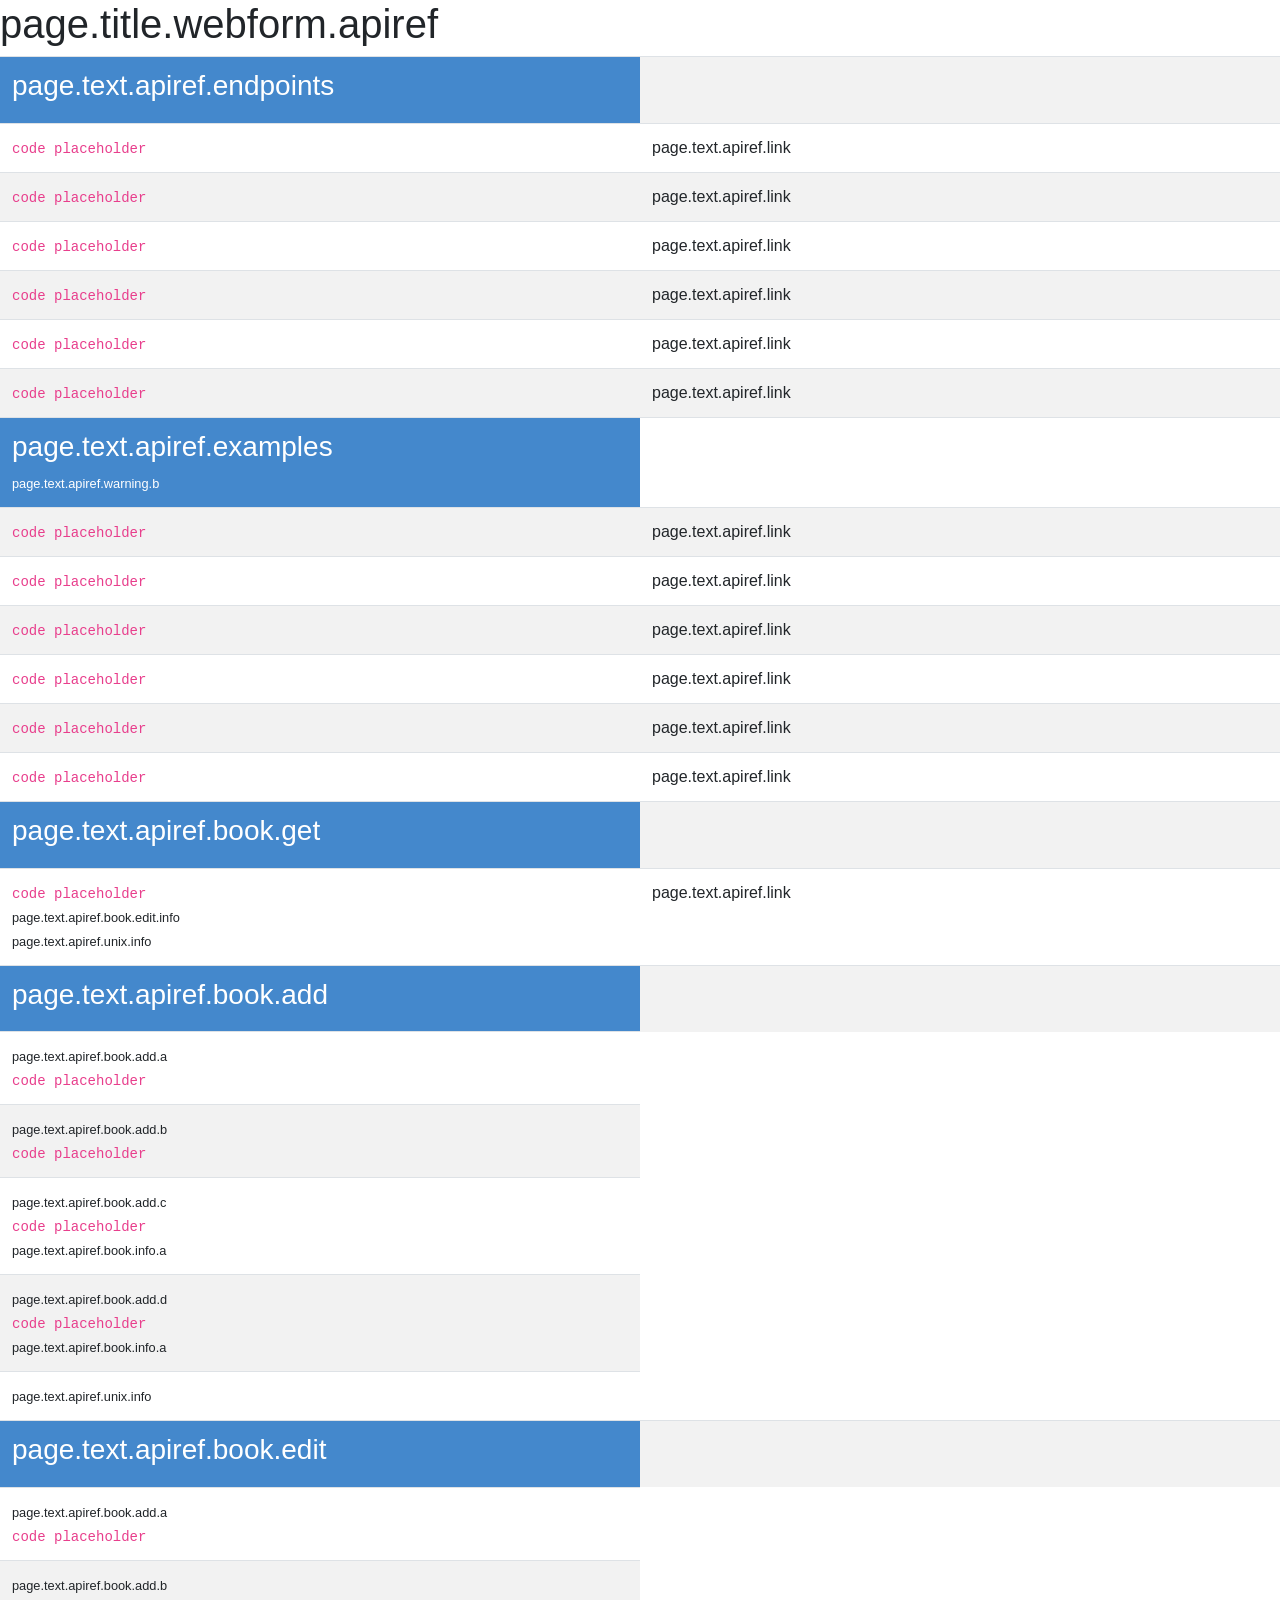
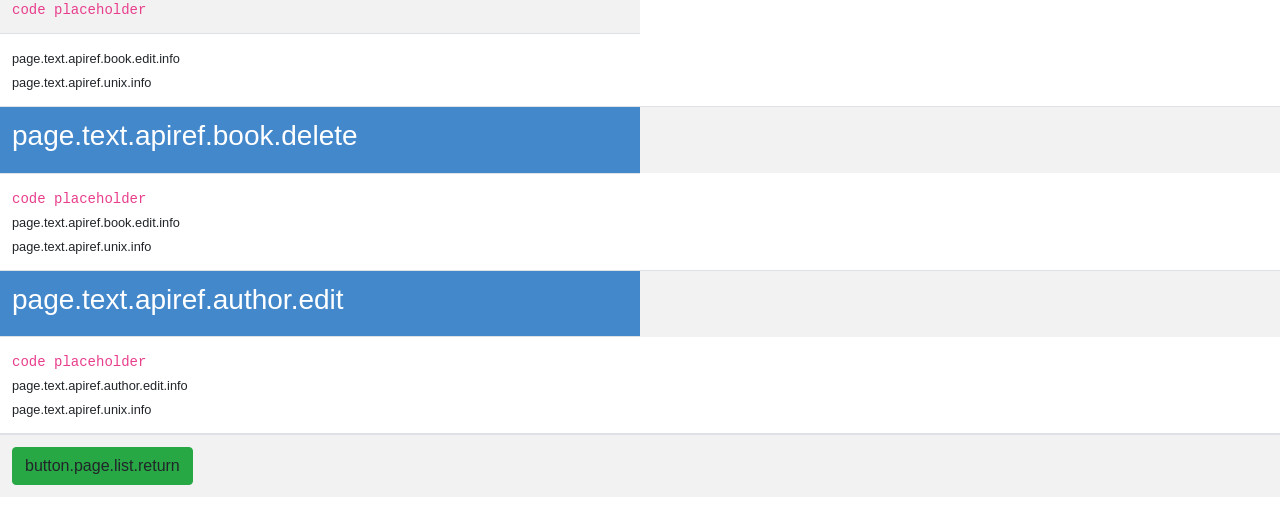
<file: bookstore/src/main/resources/templates/apiref.html>
<!DOCTYPE html>
<html lang="en" xmlns:th="http://www.thymeleaf.org">
<head>
	<meta http-equiv="Content-Type" content="text/html; charset=UTF-8" />

	<link type="text/css" rel="stylesheet" href="../static/css/bookstore.css" th:href="@{__${@Pages.RESCSS}__/bookstore.css}" />
	<link type="text/css" rel="stylesheet" href="../static/css/bootstrap.min.css" th:href="@{__${@Pages.RESCSS}__/bootstrap.min.css}" />

	<title th:text="${#messages.msgOrNull('page.title.browser.apiref')} ?: 'page.title.browser.apiref'">
	page.title.browser.apiref
	</title>

</head>
<body th:with="
baseUrl   = (${#httpServletRequest.scheme} + '://' +
${#httpServletRequest.serverName} + ':' +
${#httpServletRequest.serverPort}),
adminUser = 'admin:admin'
">

	<h1 th:text="${#messages.msgOrNull('page.title.webform.apiref')} ?: 'page.title.webform.apiref'">
	page.title.webform.apiref
	</h1>
<!--/*
	<p th:text="${#messages.msgOrNull('page.text.apiref.warning.a')} ?: 'page.text.apiref.warning.a'">
	page.text.apiref.warning.a
	</p>
*/-->
	<table id="apireftable" class="table table-striped">
		<tbody>
			<!--/* START: endpoints ------------------------------  */-->
			<tr>
				<th class="apiref-table-right apiref-table-title">
					<h3 th:text="${#messages.msgOrNull('page.text.apiref.endpoints')} ?: 'page.text.apiref.endpoints'">
					page.text.apiref.endpoints
					</h3>
				</th>
				<th>
<!--/*
					<h3 th:text="${#messages.msgOrNull('page.text.apiref.links.title')} ?: 'page.text.apiref.links.title'">
					page.text.apiref.links.title
					</h3>
*/-->
				</th>
			</tr>
			<!--/* ------------------------------  */-->
			<tr>
				<td class="apiref-table-right">
					<code th:text="
					'curl --include --request GET ' +
					${baseUrl} + @{__${@Pages.REST}____${@Pages.RESTBOOKS}__} + '/' +
					' --user ' + ${adminUser}
					">
					code placeholder
					</code>
				</td>
				<td>
					<a th:text="${#messages.msgOrNull('page.text.apiref.link')} ?: 'page.text.apiref.link'"
					th:href="
					${baseUrl} + @{__${@Pages.REST}____${@Pages.RESTBOOKS}__} + '/'
					">
					page.text.apiref.link
					</a>
				</td>
			</tr>
			<!--/* ------------------------------  */-->
			<tr>
				<td class="apiref-table-right">
					<code th:text="
					'curl --include --request GET ' +
					${baseUrl} + @{__${@Pages.REST}____${@Pages.RESTCATEGORIES}__} + '/' +
					' --user ' + ${adminUser}
					">
					code placeholder
					</code>
				</td>
				<td>
					<a th:text="${#messages.msgOrNull('page.text.apiref.link')} ?: 'page.text.apiref.link'"
					th:href="
					${baseUrl} + @{__${@Pages.REST}____${@Pages.RESTCATEGORIES}__} + '/'
					">
					page.text.apiref.link
					</a>
				</td>
			</tr>
			<!--/* ------------------------------  */-->
			<tr>
				<td class="apiref-table-right">
					<code th:text="
					'curl --include --request GET ' +
					${baseUrl} + @{__${@Pages.REST}____${@Pages.RESTAUTHORS}__} + '/' +
					' --user ' + ${adminUser}
					">
					code placeholder
					</code>
				</td>
				<td>
					<a th:text="${#messages.msgOrNull('page.text.apiref.link')} ?: 'page.text.apiref.link'"
					th:href="
					${baseUrl} + @{__${@Pages.REST}____${@Pages.RESTAUTHORS}__} + '/'
					">
					page.text.apiref.link
					</a>
				</td>
			</tr>
			<!--/* ------------------------------  */-->
			<tr>
				<td class="apiref-table-right">
					<code th:text="
					'curl --include --request GET ' +
					${baseUrl} + @{__${@Pages.REST}____${@Pages.RESTUSERS}__} + '/' +
					' --user ' + ${adminUser}
					">
					code placeholder
					</code>
				</td>
				<td>
					<a th:text="${#messages.msgOrNull('page.text.apiref.link')} ?: 'page.text.apiref.link'"
					th:href="
					${baseUrl} + @{__${@Pages.REST}____${@Pages.RESTUSERS}__} + '/'
					">
					page.text.apiref.link
					</a>
				</td>
			</tr>
			<!--/* ------------------------------  */-->
			<tr>
				<td class="apiref-table-right">
					<code th:text="
					'curl --include --request GET ' +
					${baseUrl} + @{__${@Pages.REST}____${@Pages.RESTROLES}__} + '/' +
					' --user ' + ${adminUser}
					">
					code placeholder
					</code>
				</td>
				<td>
					<a th:text="${#messages.msgOrNull('page.text.apiref.link')} ?: 'page.text.apiref.link'"
					th:href="
					${baseUrl} + @{__${@Pages.REST}____${@Pages.RESTROLES}__} + '/'
					">
					page.text.apiref.link
					</a>
				</td>
			</tr>
			<!--/* ------------------------------  */-->
			<tr>
				<td class="apiref-table-right">
					<code th:text="
					'curl --include --request GET ' +
					${baseUrl} + @{__${@Pages.REST}____${@Pages.RESTUSERROLES}__} + '/' +
					' --user ' + ${adminUser}
					">
					code placeholder
					</code>
				</td>
				<td>
					<a th:text="${#messages.msgOrNull('page.text.apiref.link')} ?: 'page.text.apiref.link'"
					th:href="
					${baseUrl} + @{__${@Pages.REST}____${@Pages.RESTUSERROLES}__} + '/'
					">
					page.text.apiref.link
					</a>
				</td>
			</tr>
			<!--/* START: examples ------------------------------  */-->
			<tr>
				<th class="apiref-table-right apiref-table-title">
					<h3 th:text="${#messages.msgOrNull('page.text.apiref.examples')} ?: 'page.text.apiref.examples'">
					page.text.apiref.examples
					</h3>
					<small th:text="${#messages.msgOrNull('page.text.apiref.warning.b')} ?: 'page.text.apiref.warning.b'">
					page.text.apiref.warning.b
					</small>
				</th>
				<th></th>
			</tr>
			<!--/* ------------------------------  */-->
			<tr>
				<td class="apiref-table-right">
					<code th:text="
					'curl --include --request GET ' +
					${baseUrl} + @{__${@Pages.REST}____${@Pages.RESTBOOKS}__} + '/search/title?name=Bloody+Chamber' +
					' --user ' + ${adminUser}
					">
					code placeholder
					</code>
				</td>
				<td>
					<a th:text="${#messages.msgOrNull('page.text.apiref.link')} ?: 'page.text.apiref.link'"
					th:href="
					${baseUrl} + @{__${@Pages.REST}____${@Pages.RESTBOOKS}__} + '/search/title?name=Bloody+Chamber'
					">
					page.text.apiref.link
					</a>
				</td>
			</tr>
			<!--/* ------------------------------  */-->
			<tr>
				<td class="apiref-table-right">
					<code th:text="
					'curl --include --request GET ' +
					${baseUrl} + @{__${@Pages.REST}____${@Pages.RESTCATEGORIES}__} + '/search/category?name=Fantasy' +
					' --user ' + ${adminUser}
					">
					code placeholder
					</code>
				</td>
				<td>
					<a th:text="${#messages.msgOrNull('page.text.apiref.link')} ?: 'page.text.apiref.link'"
					th:href="
					${baseUrl} + @{__${@Pages.REST}____${@Pages.RESTCATEGORIES}__} + '/search/category?name=Fantasy'
					">
					page.text.apiref.link
					</a>
				</td>
			</tr>
			<!--/* ------------------------------  */-->
			<tr>
				<td class="apiref-table-right">
					<code th:text="
					'curl --include --request GET ' +
					${baseUrl} + @{__${@Pages.REST}____${@Pages.RESTCATEGORIES}__} + '/search/category?name=horr' +
					' --user ' + ${adminUser}
					">
					code placeholder
					</code>
				</td>
				<td>
					<a th:text="${#messages.msgOrNull('page.text.apiref.link')} ?: 'page.text.apiref.link'"
					th:href="
					${baseUrl} + @{__${@Pages.REST}____${@Pages.RESTCATEGORIES}__} + '/search/category?name=horr'
					">
					page.text.apiref.link
					</a>
				</td>
			</tr>
			<!--/* ------------------------------  */-->
			<tr>
				<td class="apiref-table-right">
					<code th:text="
					'curl --include --request GET &quot;' +
					${baseUrl} + @{__${@Pages.REST}____${@Pages.RESTAUTHORS}__} + '/search/fullname?firstname=Angela&lastname=Carter&quot;' +
					' --user ' + ${adminUser}
					">
					code placeholder
					</code>
				</td>
				<td>
					<a th:text="${#messages.msgOrNull('page.text.apiref.link')} ?: 'page.text.apiref.link'"
					th:href="
					${baseUrl} + @{__${@Pages.REST}____${@Pages.RESTAUTHORS}__} + '/search/fullname?firstname=Angela&lastname=Carter'
					">
					page.text.apiref.link
					</a>
				</td>
			</tr>
			<!--/* ------------------------------  */-->
			<tr>
				<td class="apiref-table-right">
					<code th:text="
					'curl --include --request GET ' +
					${baseUrl} + @{__${@Pages.REST}____${@Pages.RESTAUTHORS}__} + '/search/firstname?firstname=anGel' +
					' --user ' + ${adminUser}
					">
					code placeholder
					</code>
				</td>
				<td>
					<a th:text="${#messages.msgOrNull('page.text.apiref.link')} ?: 'page.text.apiref.link'"
					th:href="
					${baseUrl} + @{__${@Pages.REST}____${@Pages.RESTAUTHORS}__} + '/search/firstname?firstname=anGel'
					">
					page.text.apiref.link
					</a>
				</td>
			</tr>
			<!--/* ------------------------------  */-->
			<tr>
				<td class="apiref-table-right">
					<code th:text="
					'curl --include --request GET ' +
					${baseUrl} + @{__${@Pages.REST}____${@Pages.RESTAUTHORS}__} + '/search/lastname?lastname=Sapkowski' +
					' --user ' + ${adminUser}
					">
					code placeholder
					</code>
				</td>
				<td>
					<a th:text="${#messages.msgOrNull('page.text.apiref.link')} ?: 'page.text.apiref.link'"
					th:href="
					${baseUrl} + @{__${@Pages.REST}____${@Pages.RESTAUTHORS}__} + '/search/lastname?lastname=Sapkowski'
					">
					page.text.apiref.link
					</a>
				</td>
			</tr>
			<!--/* START: get ------------------------------  */-->
			<tr>
				<th class="apiref-table-right apiref-table-title">
					<h3 th:text="${#messages.msgOrNull('page.text.apiref.book.get')} ?: 'page.text.apiref.book.get'">
					page.text.apiref.book.get
					</h3>
				</th>
				<th></th>
			</tr>
			<!--/* ------------------------------  */-->
			<tr>
				<td class="apiref-table-right">
					<code th:text="
					'curl --include --request GET ' +
					${baseUrl} + @{__${@Pages.REST}____${@Pages.RESTBOOKS}__} + '/2' +
					' --user ' + ${adminUser}
					">
					code placeholder
					</code>
					<br>
					<small th:text="${#messages.msgOrNull('page.text.apiref.book.edit.info')} ?: 'page.text.apiref.book.edit.info'">page.text.apiref.book.edit.info</small>
					<br>
					<small th:text="${#messages.msgOrNull('page.text.apiref.unix.info')} ?: 'page.text.apiref.unix.info'">page.text.apiref.unix.info</small>
				</td>
				<td>
					<a th:text="${#messages.msgOrNull('page.text.apiref.link')} ?: 'page.text.apiref.link'"
					th:href="
					${baseUrl} + @{__${@Pages.REST}____${@Pages.RESTBOOKS}__} + '/2'
					">
					page.text.apiref.link
					</a>
				</td>
			</tr>
			<!--/* START: add ------------------------------  */-->
			<tr>
				<th class="apiref-table-right apiref-table-title">
					<h3 th:text="${#messages.msgOrNull('page.text.apiref.book.add')} ?: 'page.text.apiref.book.add'">
					page.text.apiref.book.add
					</h3>
				</th>
				<th></th>
			</tr>
			<!--/* ------------------------------  */-->
			<tr>
				<td class="apiref-table-right">
					<small th:text="${#messages.msgOrNull('page.text.apiref.book.add.a')} ?: 'page.text.apiref.book.add.a'">
					page.text.apiref.book.add.a
					</small>
					<br>
					<code th:text="
					'curl --include --request POST --header &quot;Content-Type: application/json&quot; --data \'{&quot;title&quot;:&quot;The Witcher: Blood of Elves&quot;,&quot;year&quot;:1994,&quot;isbn&quot;:&quot;5474512-543&quot;,&quot;price&quot;:22.49,&quot;publish&quot;:true}\' ' +
					${baseUrl} + @{__${@Pages.REST}____${@Pages.RESTBOOKS}__} +
					' --user ' + ${adminUser}
					">
					code placeholder
					</code>
				</td>
			</tr>
			<!--/* ------------------------------  */-->
			<tr>
				<td class="apiref-table-right">
					<small th:text="${#messages.msgOrNull('page.text.apiref.book.add.b')} ?: 'page.text.apiref.book.add.b'">
					page.text.apiref.book.add.b
					</small>
					<br>
					<code th:text="
					'curl --include --request POST --header &quot;Content-Type: application/json&quot; --data \'{&quot;title&quot;:&quot;Mass Effect: Retribution&quot;,&quot;year&quot;:2010,&quot;isbn&quot;:&quot;0345520-722&quot;,&quot;price&quot;:29.90,&quot;category&quot;:{&quot;name&quot;:&quot;Sci-Fi&quot;},&quot;author&quot;:{&quot;firstname&quot;:&quot;Drew&quot;,&quot;lastname&quot;:&quot;Karpyshyn&quot;}}\' ' +
					${baseUrl} + @{__${@Pages.REST}____${@Pages.RESTBOOKS}__} +
					' --user ' + ${adminUser}
					">
					code placeholder
					</code>
				</td>
			</tr>
			<!--/* ------------------------------  */-->
			<tr>
				<td class="apiref-table-right">
					<small th:text="${#messages.msgOrNull('page.text.apiref.book.add.c')} ?: 'page.text.apiref.book.add.c'">
					page.text.apiref.book.add.c
					</small>
					<br>
					<code th:text="
					'curl --include --request POST --header &quot;Content-Type: application/json&quot; --data \'{&quot;title&quot;:&quot;Mass Effect: Deception&quot;,&quot;year&quot;:2012,&quot;isbn&quot;:&quot;0345520-739&quot;,&quot;price&quot;:34.65,&quot;category&quot;:{&quot;name&quot;:&quot;sci-fi&quot;},&quot;publish&quot;:true}\' ' +
					${baseUrl} + @{__${@Pages.REST}____${@Pages.RESTBOOKS}__} +
					' --user ' + ${adminUser}
					">
					code placeholder
					</code>
					<br>
					<small th:text="${#messages.msgOrNull('page.text.apiref.book.info.a')} ?: 'page.text.apiref.book.info.a'">
					page.text.apiref.book.info.a
					</small>
				</td>
			</tr>
			<!--/* ------------------------------  */-->
			<tr>
				<td class="apiref-table-right">
					<small th:text="${#messages.msgOrNull('page.text.apiref.book.add.d')} ?: 'page.text.apiref.book.add.d'">
					page.text.apiref.book.add.d
					</small>
					<br>
					<code th:text="
					'curl --include --request POST --header &quot;Content-Type: application/json&quot; --data \'{&quot;title&quot;:&quot;Halo: The Flood&quot;,&quot;year&quot;:2003,&quot;isbn&quot;:&quot;0345459-210&quot;,&quot;price&quot;:24.99,&quot;category&quot;:{&quot;name&quot;:&quot;sCi-fI&quot;},&quot;author&quot;:{&quot;lastname&quot;:&quot;Dietz&quot;}}\' ' +
					${baseUrl} + @{__${@Pages.REST}____${@Pages.RESTBOOKS}__} +
					' --user ' + ${adminUser}
					">
					code placeholder
					</code>
					<br>
					<small th:text="${#messages.msgOrNull('page.text.apiref.book.info.a')} ?: 'page.text.apiref.book.info.a'">
					page.text.apiref.book.info.a
					</small>
				</td>
			</tr>
			<!--/* ------------------------------  */-->
			<tr>
				<td>
					<small th:text="${#messages.msgOrNull('page.text.apiref.unix.info')} ?: 'page.text.apiref.unix.info'">page.text.apiref.unix.info</small>
				</td>
			</tr>
			<!--/* START: edit ------------------------------  */-->
			<tr>
				<th class="apiref-table-right apiref-table-title">
					<h3 th:text="${#messages.msgOrNull('page.text.apiref.book.edit')} ?: 'page.text.apiref.book.edit'">
					page.text.apiref.book.edit
					</h3>
				</th>
				<th></th>
			</tr>
			<!--/* ------------------------------  */-->
			<tr>
				<td class="apiref-table-right">
					<small th:text="${#messages.msgOrNull('page.text.apiref.book.add.a')} ?: 'page.text.apiref.book.add.a'">
					page.text.apiref.book.add.a
					</small>
					<br>
					<code th:text="
					'curl --include --request PUT --header &quot;Content-Type: application/json&quot; --data \'{&quot;title&quot;:&quot;The Witcher: Blood of Elves&quot;,&quot;year&quot;:1999,&quot;isbn&quot;:&quot;3213221-3&quot;,&quot;price&quot;:22.49}\' ' +
					${baseUrl} + @{__${@Pages.REST}____${@Pages.RESTBOOKS}__} + '/2' +
					' --user ' + ${adminUser}
					">
					code placeholder
					</code>
				</td>
			</tr>
			<!--/* ------------------------------  */-->
			<tr>
				<td class="apiref-table-right">
					<small th:text="${#messages.msgOrNull('page.text.apiref.book.add.b')} ?: 'page.text.apiref.book.add.b'">
					page.text.apiref.book.add.b
					</small>
					<br>
					<code th:text="
					'curl --include --request PUT --header &quot;Content-Type: application/json&quot; --data \'{&quot;title&quot;:&quot;The Witcher: Blood of Elves - Enhanced Edition&quot;,&quot;year&quot;:2019,&quot;author&quot;:{&quot;firstname&quot;:&quot;Vitaly&quot;,&quot;lastname&quot;:&quot;Zarikov&quot;},&quot;category&quot;:{&quot;name&quot;:&quot;horror&quot;},&quot;publish&quot;:false}\' ' +
					${baseUrl} + @{__${@Pages.REST}____${@Pages.RESTBOOKS}__} + '/2' +
					' --user ' + ${adminUser}
					">
					code placeholder
					</code>
				</td>
			</tr>
			<!--/* ------------------------------  */-->
			<tr>
				<td>
					<small th:text="${#messages.msgOrNull('page.text.apiref.book.edit.info')} ?: 'page.text.apiref.book.edit.info'">
					page.text.apiref.book.edit.info
					</small>
					<br>
					<small th:text="${#messages.msgOrNull('page.text.apiref.unix.info')} ?: 'page.text.apiref.unix.info'">
					page.text.apiref.unix.info
					</small>
				</td>
			</tr>
			<!--/* START: delete ------------------------------  */-->
			<tr>
				<th class="apiref-table-right apiref-table-title">
					<h3 th:text="${#messages.msgOrNull('page.text.apiref.book.delete')} ?: 'page.text.apiref.book.delete'">
					page.text.apiref.book.delete
					</h3>
				</th>
				<th></th>
			</tr>
			<!--/* ------------------------------  */-->
			<tr>
				<td class="apiref-table-right">
					<code th:text="
					'curl --include --request DELETE ' +
					${baseUrl} + @{__${@Pages.REST}____${@Pages.RESTBOOKS}__} + '/2' +
					' --user ' + ${adminUser}
					">
					code placeholder
					</code>
					<br>
					<small th:text="${#messages.msgOrNull('page.text.apiref.book.edit.info')} ?: 'page.text.apiref.book.edit.info'">page.text.apiref.book.edit.info</small>
					<br>
					<small th:text="${#messages.msgOrNull('page.text.apiref.unix.info')} ?: 'page.text.apiref.unix.info'">page.text.apiref.unix.info</small>
				</td>
			</tr>
			<!--/* ------------------------------  */-->
			<tr>
				<th class="apiref-table-right apiref-table-title">
					<h3 th:text="${#messages.msgOrNull('page.text.apiref.author.edit')} ?: 'page.text.apiref.author.edit'">
					page.text.apiref.author.edit
					</h3>
				</th>
				<th></th>
			</tr>
			<!--/* ------------------------------  */-->
			<tr>
				<td class="apiref-table-right">
					<code th:text="
					'curl --include --request PUT --header &quot;Content-Type: application/json&quot; --data \'{&quot;firstname&quot;:&quot;Tanya&quot;,&quot;lastname&quot;:&quot;Rose&quot;}\' ' +
					${baseUrl} + @{__${@Pages.REST}____${@Pages.RESTAUTHORS}__} + '/1' +
					' --user ' + ${adminUser}
					">
					code placeholder
					</code>
					<br>
					<small th:text="${#messages.msgOrNull('page.text.apiref.author.edit.info')} ?: 'page.text.apiref.author.edit.info'">page.text.apiref.author.edit.info</small>
					<br>
					<small th:text="${#messages.msgOrNull('page.text.apiref.unix.info')} ?: 'page.text.apiref.unix.info'">page.text.apiref.unix.info</small>
				</td>
			</tr>
			<!--/* ------------------------------  */-->
		</tbody>
		<tr>
			<td>
				<a class="btn btn-success" th:href="@{__${@Pages.LIST}__}"
				th:text="${#messages.msgOrNull('button.page.list.return')} ?: 'button.page.list.return'">
				button.page.list.return
				</a>
			</td>
			<td></td>
		</tr>
	</table>

</body>
</html>
</file>
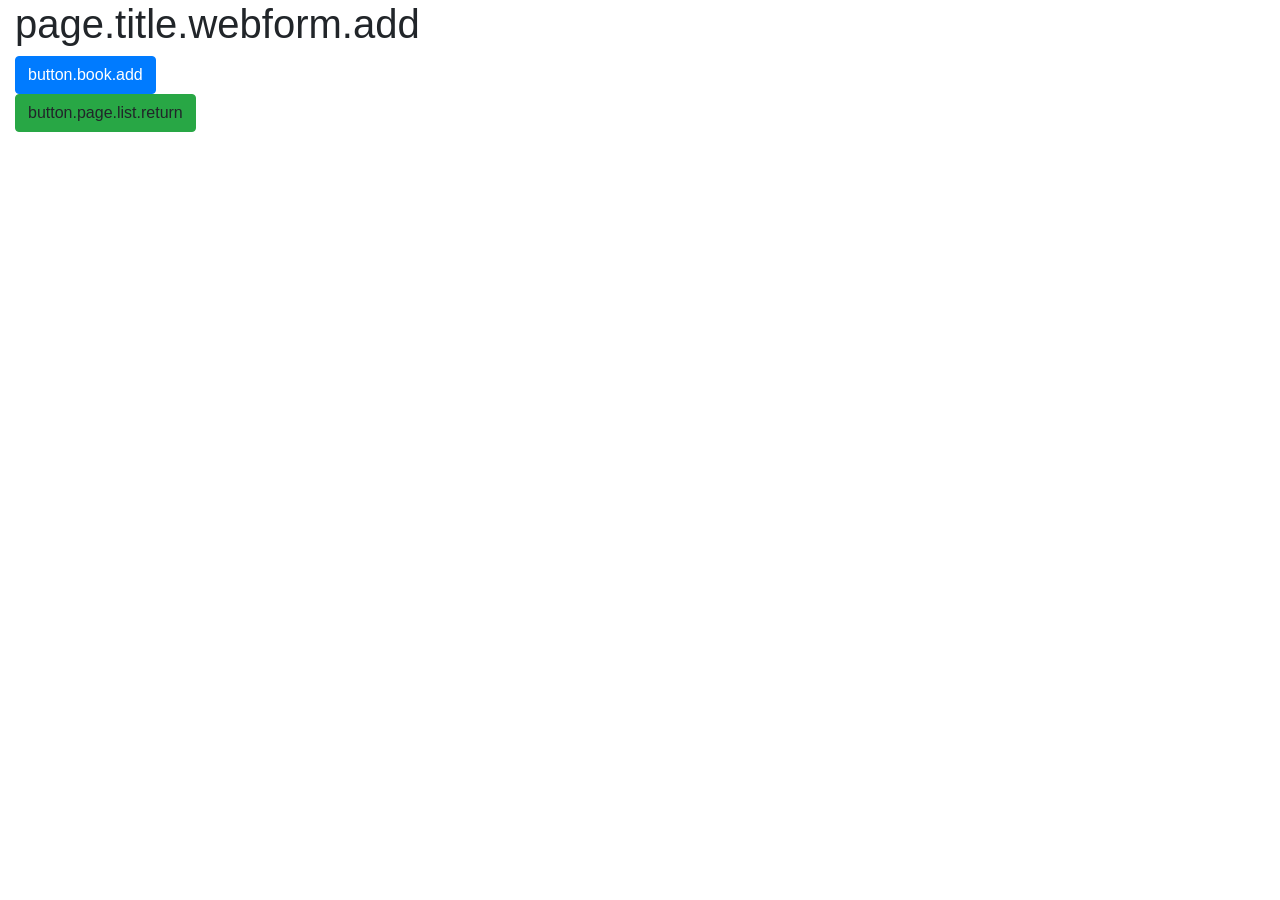
<file: bookstore/src/main/resources/templates/bookadd.html>
<!DOCTYPE html>
<html lang="en" xmlns:th="http://www.thymeleaf.org">
<head>
	<meta http-equiv="Content-Type" content="text/html; charset=UTF-8" />

	<link type="text/css" rel="stylesheet" href="../static/css/bookstore.css" th:href="@{__${@Pages.RESCSS}__/bookstore.css}" />
	<link type="text/css" rel="stylesheet" href="../static/css/bootstrap.min.css" th:href="@{__${@Pages.RESCSS}__/bootstrap.min.css}" />

	<title th:text="${#messages.msgOrNull('page.title.browser.add')} ?: 'page.title.browser.add'">
	page.title.browser.add
	</title>

</head>

<body>

	<div style="display: flex;">
		<div class="col-md-4 mb-3">

			<h1 th:text="${#messages.msgOrNull('page.title.webform.add')} ?: 'page.title.webform.add'">
			page.title.webform.add
			</h1>

			<form th:object="${book}" action="#" th:action="@{__${addpage}__}" method="post">
		
				<th:block th:replace="fragments/bookfields :: bookfields"/>

				<button class="btn btn-primary" type="submit"
				th:text="${#messages.msgOrNull('button.book.add')} ?: 'button.book.add'">
				button.book.add
				</button>
			</form>

			<br>

			<a class="btn btn-success" th:href="@{__${@Pages.LIST}__}"
			th:text="${#messages.msgOrNull('button.page.list.return')} ?: 'button.page.list.return'">
			button.page.list.return
			</a>

		</div>
		<th:block th:replace="fragments/loginout :: loginout"/>
	</div>
	<th:block th:insert="fragments/footerpart :: footerpart"/>
</body>
</html>
</file>
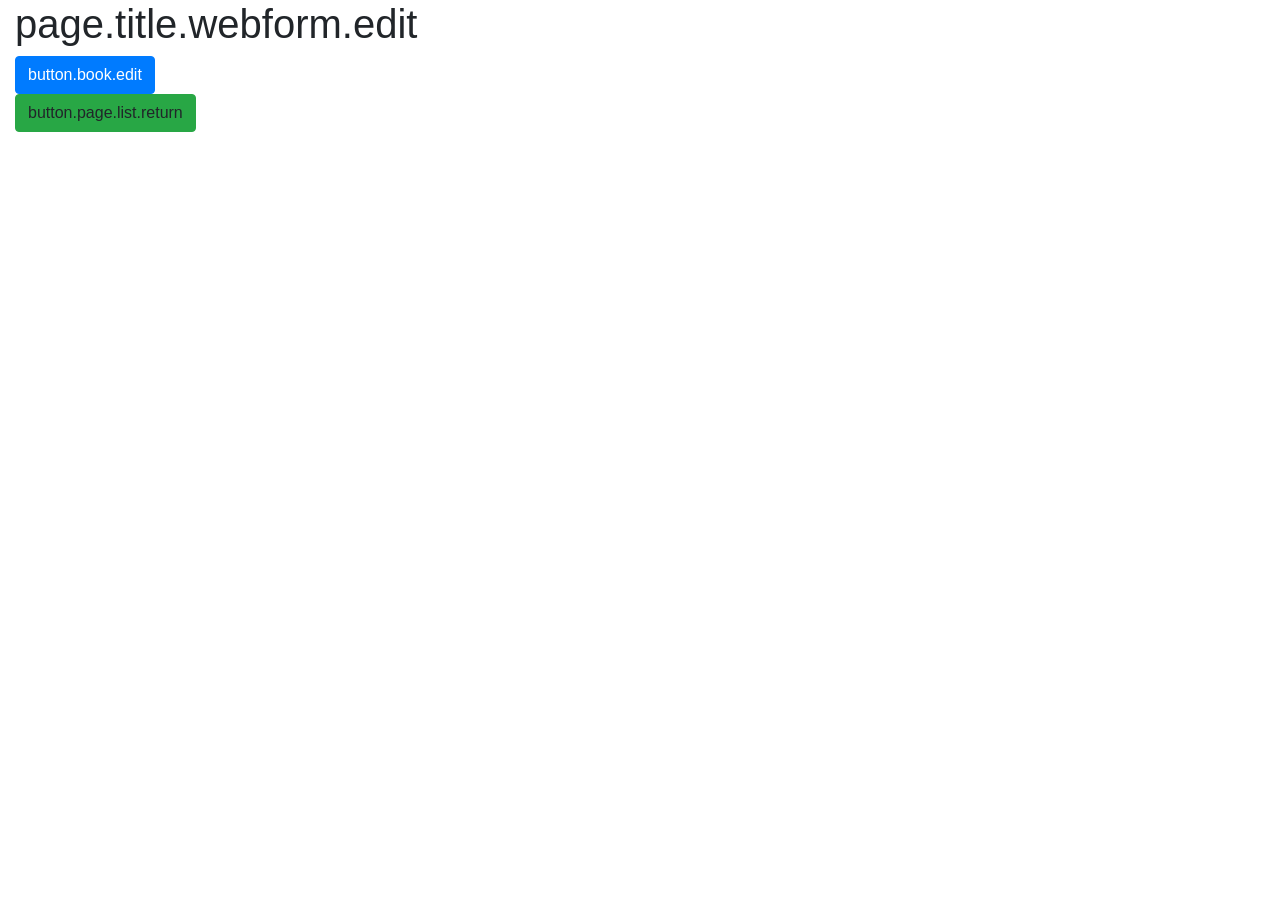
<file: bookstore/src/main/resources/templates/bookedit.html>
<!DOCTYPE html>
<html lang="en" xmlns:th="http://www.thymeleaf.org">
<head>
	<meta http-equiv="Content-Type" content="text/html; charset=UTF-8" />

	<link type="text/css" rel="stylesheet" href="../static/css/bookstore.css" th:href="@{__${@Pages.RESCSS}__/bookstore.css}" />
	<link type="text/css" rel="stylesheet" href="../static/css/bootstrap.min.css" th:href="@{__${@Pages.RESCSS}__/bootstrap.min.css}" />

	<title th:text="${#messages.msgOrNull('page.title.browser.edit')} ?: 'page.title.browser.edit'">
	page.title.browser.edit
	</title>

</head>

<body>

	<div style="display:flex;">
		<div class="col-md-4 mb-3">

			<h1 th:text="${#messages.msgOrNull('page.title.webform.edit')} ?: 'page.title.webform.edit'">
			page.title.webform.edit
			</h1>

			<form th:object="${book}" action="#" th:action="@{{hash_id}(hash_id=${book.bookHash.hashId})}" method="post">

				<th:block th:replace="fragments/bookfields :: bookfields"/>

				<button class="btn btn-primary" type="submit"
				th:text="${#messages.msgOrNull('button.book.edit')} ?: 'button.book.edit'">
				button.book.edit
				</button>

			</form>

			<br>

			<a class="btn btn-success" th:href="@{__${@Pages.LIST}__}"
			th:text="${#messages.msgOrNull('button.page.list.return')} ?: 'button.page.list.return'">
			button.page.list.return
			</a>

		</div>
		<th:block th:replace="fragments/loginout :: loginout"/>
	</div>
	<th:block th:insert="fragments/footerpart :: footerpart"/>
</body>
</html>
</file>
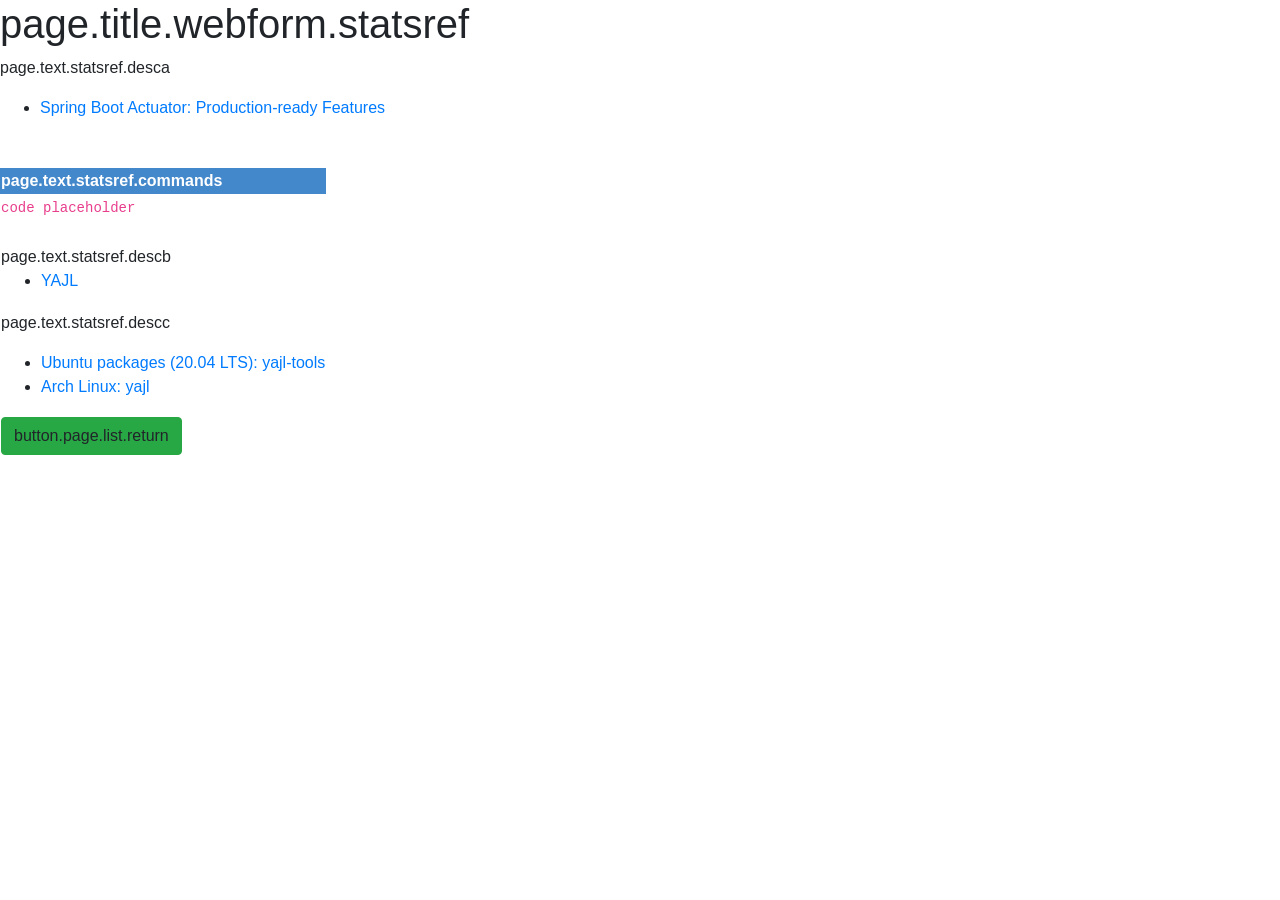
<file: bookstore/src/main/resources/templates/statsref.html>
<!DOCTYPE html>
<html lang="en" xmlns:th="http://www.thymeleaf.org">
<head>
	<meta http-equiv="Content-Type" content="text/html; charset=UTF-8" />

	<link type="text/css" rel="stylesheet" href="../static/css/bookstore.css" th:href="@{__${@Pages.RESCSS}__/bookstore.css}" />
	<link type="text/css" rel="stylesheet" href="../static/css/bootstrap.min.css" th:href="@{__${@Pages.RESCSS}__/bootstrap.min.css}" />

	<title th:text="${#messages.msgOrNull('page.title.browser.statsref')} ?: 'page.title.browser.statsref'">
	page.title.browser.statsref
	</title>

</head>
<body th:with="
baseUrl   = (@{__${#httpServletRequest.scheme}__} + '://' +
@{__${#httpServletRequest.serverName}__} + ':' +
@{__${#httpServletRequest.serverPort}__}),
adminUser = 'admin:admin'
">

	<h1 th:text="${#messages.msgOrNull('page.title.webform.statsref')} ?: 'page.title.webform.statsref'">
	page.title.webform.statsref
	</h1>

	<div style="padding-bottom: 2em;">
		<p
		th:text="${#messages.msgOrNull('page.text.statsref.desca')} ?: 'page.text.statsref.desca'">
		page.text.statsref.desca
		</p>
		<ul>
			<li>
				<a
				href="https://docs.spring.io/spring-boot/docs/current/reference/html/production-ready-features.html">
				Spring Boot Actuator: Production-ready Features
				</a>
			</li>
		</ul>
	</div>

	<table>
		<tbody>
			<tr>
				<th
				class="apiref-table-title"
				th:text="${#messages.msgOrNull('page.text.statsref.commands')} ?: 'page.text.statsref.commands'"
				>
				page.text.statsref.commands
				</th>
			</tr>
			<tr>
				<td>
					<code th:text="
					'curl --request GET ' +
					${baseUrl} + @{__${@Pages.ACTUATOR}__} + '/configprops' +
					' --user ' + ${adminUser} +
					' | json_reformat'
					">
					code placeholder
					</code>
				</td>
			</tr>
			<tr>
				<td>
					<br>
					<div th:remove="tag" th:utext="${#messages.msgOrNull('page.text.statsref.descb')} ?: 'page.text.statsref.descb'">
					page.text.statsref.descb
					</div>
					<ul>
						<li>
							<a
							href="http://lloyd.github.com/yajl/">
							YAJL
							</a>
						</li>
					</ul>	
				</td>
			</tr>
			<tr>
				<td>
					<p
					th:text="${#messages.msgOrNull('page.text.statsref.descc')} ?: 'page.text.statsref.descc'">
					page.text.statsref.descc
					</p>
					<ul>
					<li>
						<a
						href="https://packages.ubuntu.com/focal/yajl-tools">
						Ubuntu packages (20.04 LTS): yajl-tools
						</a>
					</li>
					<li>
						<a
						href="https://www.archlinux.org/packages/extra/x86_64/yajl/">
						Arch Linux: yajl
						</a>
					</li>
					</ul>
				</td>
			</tr>
			<tr>
				<td>
					<a class="btn btn-success" th:href="@{__${@Pages.LIST}__}"
					th:text="${#messages.msgOrNull('button.page.list.return')} ?: 'button.page.list.return'">
					button.page.list.return
					</a>
				</td>
			</tr>
		</tbody>
	</table>

</body>
</html>
</file>
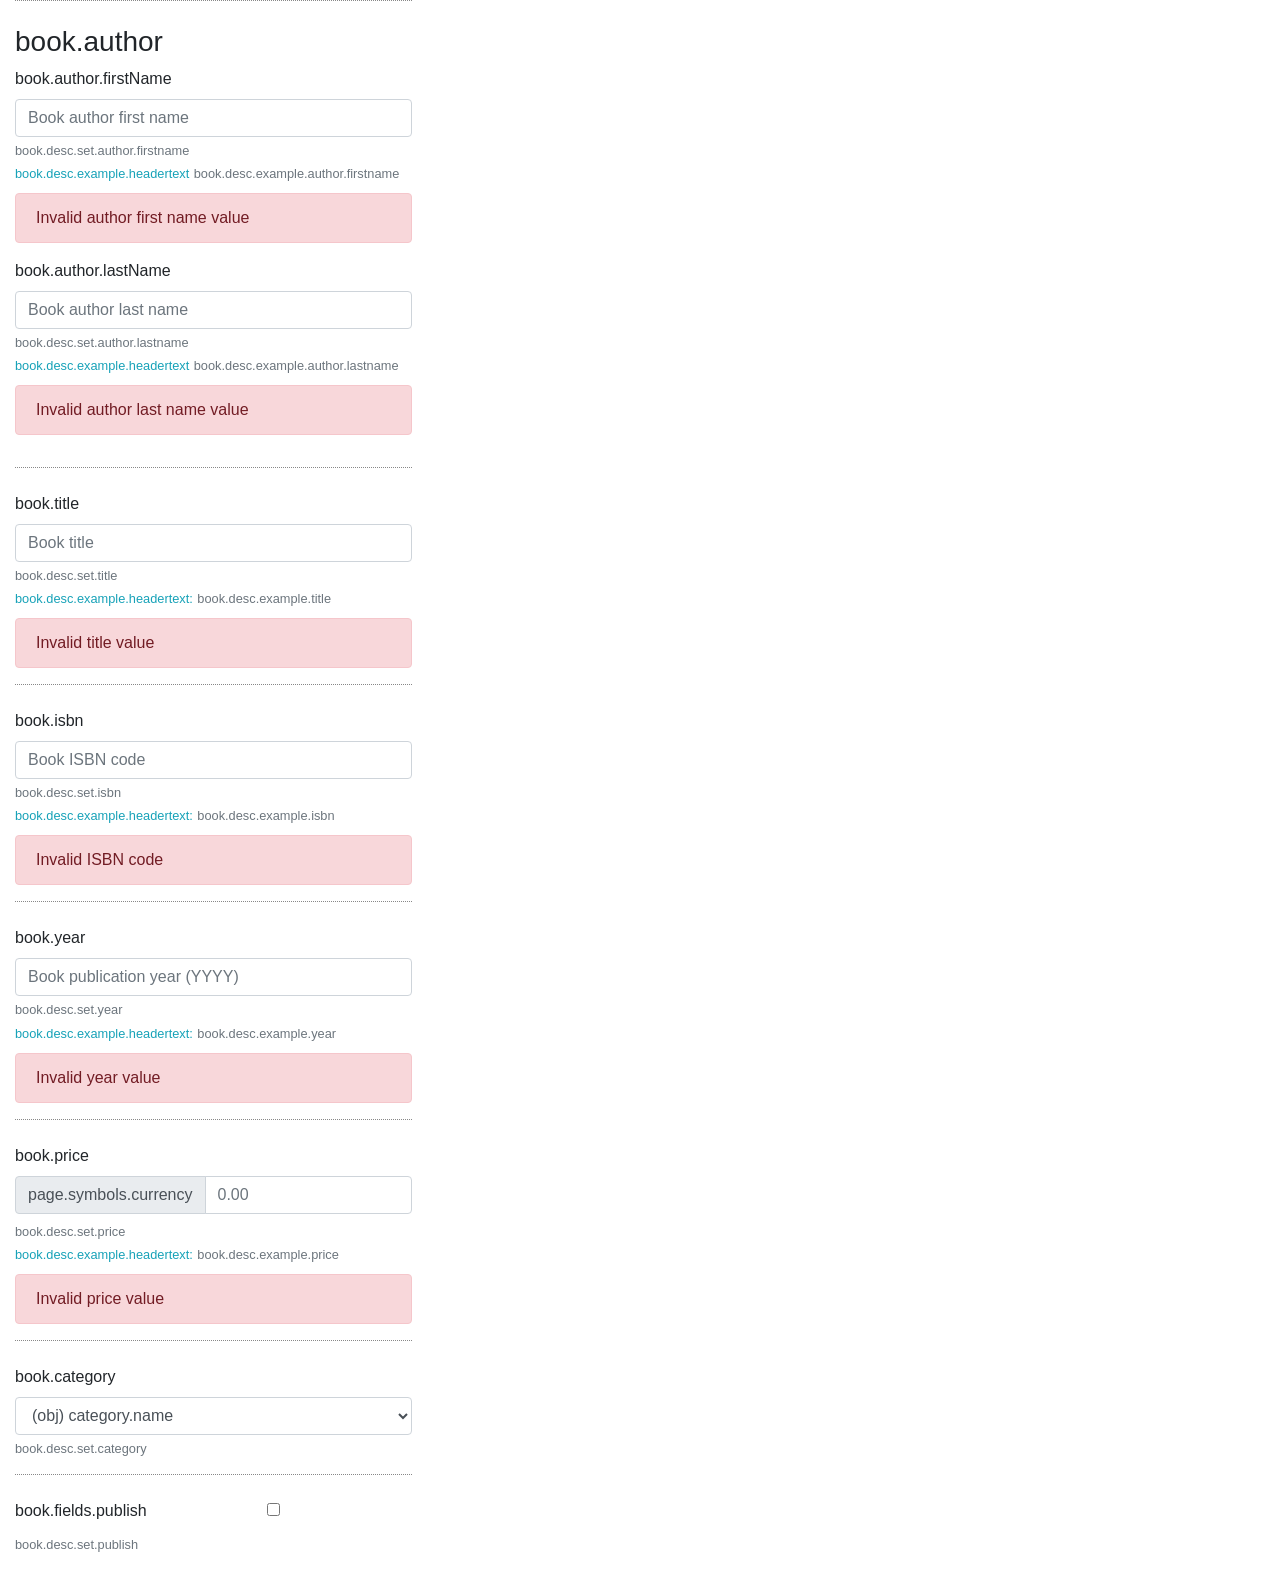
<file: bookstore/src/main/resources/templates/fragments/bookfields.html>
<!DOCTYPE html>
<html lang="en" xmlns:th="http://www.thymeleaf.org"
	xmlns:sec="http://www.thymeleaf.org/thymeleaf-extras-springsecurity5">
<head>
	<link type="text/css" rel="stylesheet" href="../../static/css/bookstore.css" />
	<link type="text/css" rel="stylesheet" href="../../static/css/bootstrap.min.css" />
</head>
<body>
<div class="col-md-4 mb-3">

	<th:block th:fragment="bookfields">

			<div class="bookform-section">

				<div>
					<h3 th:text="${#messages.msgOrNull('book.author')} ?: 'book.author'">
					book.author
					</h3>
				</div>
				<div class="form-group row">
					<div class="col">
						<label for="BookAuthorFirstName"
						th:text="${#messages.msgOrNull('book.author.firstName')} ?: 'book.author.firstName'">
						book.author.firstName
						</label>
						<input class="form-control" type="text" th:field="*{author.firstName}"
						placeholder="Book author first name"
						th:placeholder="#{book.placeholder.author.firstname}"
						/>

						<small class="form-text text-muted"
						th:text="${#messages.msgOrNull('book.desc.set.author.firstname')} ?: 'book.desc.set.author.firstname'">
						book.desc.set.author.firstname
						</small>

						<small style="display: inline-block;" class="form-text text-info"
						th:text="(${#messages.msgOrNull('book.desc.example.headertext')} ?: 'book.desc.example.headertext') + ': '">
						book.desc.example.headertext
						</small>

						<small style="display: inline-block;" class="form-text text-muted"
						th:text="${#messages.msgOrNull('book.desc.example.author.firstname')} ?: 'book.desc.example.author.firstname'">
						book.desc.example.author.firstname
						</small>

						<div class="alert alert-danger mt-2" th:if="${#fields.hasErrors('author.firstName')}"
						th:errors="*{author.firstName}">
						Invalid author first name value
						</div>
					</div>

					<div class="col">
						<label for="BookAuthorLastName"
						th:text="${#messages.msgOrNull('book.author.lastName')} ?: 'book.author.lastName'">
						book.author.lastName
						</label>
						<input class="form-control" type="text" th:field="*{author.lastName}"
						placeholder="Book author last name"
						th:placeholder="#{book.placeholder.author.lastname}"
						/>

						<small class="form-text text-muted"
						th:text="${#messages.msgOrNull('book.desc.set.author.lastname')} ?: 'book.desc.set.author.lastname'">
						book.desc.set.author.lastname
						</small>

						<small style="display: inline-block;" class="form-text text-info"
						th:text="(${#messages.msgOrNull('book.desc.example.headertext')} ?: 'book.desc.example.headertext') + ': '">
						book.desc.example.headertext
						</small>

						<small style="display: inline-block;" class="form-text text-muted"
						th:text="${#messages.msgOrNull('book.desc.example.author.lastname')} ?: 'book.desc.example.author.lastname'">
						book.desc.example.author.lastname
						</small>

						<div class="alert alert-danger mt-2" th:if="${#fields.hasErrors('author.lastName')}"
						th:errors="*{author.lastName}">
						Invalid author last name value
						</div>
					</div>
				</div>
			</div>

			<div class="form-group bookform-section">
				<label for="BookTitle"
				th:text="${#messages.msgOrNull('book.title')} ?: 'book.title'">
				book.title
				</label>
				<input class="form-control" type="text" th:field="*{title}"
				placeholder="Book title"
				th:placeholder="#{book.placeholder.title}"
				/>

				<small class="form-text text-muted"
				th:text="${#messages.msgOrNull('book.desc.set.title')} ?: 'book.desc.set.title'">
				book.desc.set.title
				</small>

				<small style="display: inline-block;" class="form-text text-info"
				th:text="(${#messages.msgOrNull('book.desc.example.headertext')} ?: 'book.desc.example.headertext') + ': '">
				book.desc.example.headertext:
				</small>

				<small style="display: inline-block;" class="form-text text-muted"
				th:text="${#messages.msgOrNull('book.desc.example.title')} ?: 'book.desc.example.title'">
				book.desc.example.title
				</small>

				<div class="alert alert-danger mt-2" th:if="${#fields.hasErrors('title')}"
				th:errors="*{title}">
				Invalid title value
				</div>
			</div>

			<div class="form-group bookform-section">
				<label for="BookISBN"
				th:text="${#messages.msgOrNull('book.isbn')} ?: 'book.isbn'">
				book.isbn
				</label>
				<input class="form-control" type="text" th:field="*{isbn}"
				placeholder="Book ISBN code"
				th:placeholder="#{book.placeholder.isbn}"/>

				<small class="form-text text-muted"
				th:text="${#messages.msgOrNull('book.desc.set.isbn')} ?: 'book.desc.set.isbn'">
				book.desc.set.isbn
				</small>

				<small style="display: inline-block;" class="form-text text-info"
				th:text="(${#messages.msgOrNull('book.desc.example.headertext')} ?: 'book.desc.example.headertext') + ': '">
				book.desc.example.headertext:
				</small>

				<small style="display: inline-block;" class="form-text text-muted"
				th:text="${#messages.msgOrNull('book.desc.example.isbn')} ?: 'book.desc.example.isbn'">
				book.desc.example.isbn
				</small>

				<div class="alert alert-danger mt-2" th:if="${#fields.hasErrors('isbn')}"
				th:errors="*{isbn}">
				Invalid ISBN code
				</div>
			</div>

			<div class="form-group bookform-section">
				<label for="BookYear"
				th:text="${#messages.msgOrNull('book.year')} ?: 'book.year'">
				book.year
				</label>
				<input class="form-control" type="text" th:field="*{year}"
				placeholder="Book publication year (YYYY)"
				th:placeholder="#{book.placeholder.year}"/>

				<small class="form-text text-muted"
				th:text="${#messages.msgOrNull('book.desc.set.year')} ?: 'book.desc.set.year'">
				book.desc.set.year
				</small>

				<small style="display: inline-block;" class="form-text text-info"
				th:text="(${#messages.msgOrNull('book.desc.example.headertext')} ?: 'book.desc.example.headertext') + ': '">
				book.desc.example.headertext:
				</small>

				<small style="display: inline-block;" class="form-text text-muted"
				th:text="${#messages.msgOrNull('book.desc.example.year')} ?: 'book.desc.example.year'">
				book.desc.example.year
				</small>

				<div class="alert alert-danger mt-2" th:if="${#fields.hasErrors('year')}"
				th:errors="*{year}">
				Invalid year value
				</div>
			</div>

			<div class="form-group bookform-section" th:if="${#authorization.expression('hasAuthority(@BookAuth.SALES)')}">
				<label for="BookPrice"
				th:text="${#messages.msgOrNull('book.price')} ?: 'book.price'">
				book.price
				</label>

				<div class="input-group mb-2">
					 <div class="input-group-prepend">
					 	<div class="input-group-text"
					 	th:text="${#messages.msgOrNull('page.symbols.currency')} ?: 'page.symbols.currency'">
					 	page.symbols.currency
					 	</div>
					 </div>
					<input class="form-control" type="text" th:field="*{price}"
					placeholder="0.00"
					th:placeholder="#{book.placeholder.price}"/>
				</div>
				<small class="form-text text-muted"
				th:text="${#messages.msgOrNull('book.desc.set.price')} ?: 'book.desc.set.price'">
				book.desc.set.price
				</small>

				<small style="display: inline-block;" class="form-text text-info"
				th:text="(${#messages.msgOrNull('book.desc.example.headertext')} ?: 'book.desc.example.headertext') + ': '">
				book.desc.example.headertext:
				</small>

				<small style="display: inline-block;" class="form-text text-muted"
				th:text="${#messages.msgOrNull('book.desc.example.price')} ?: 'book.desc.example.price'">
				book.desc.example.price
				</small>

				<div class="alert alert-danger mt-2" th:if="${#fields.hasErrors('price')}"
				th:errors="*{price}">
				Invalid price value
				</div>
			</div>

			<div class="form-group bookform-section">
				<label for="BookCategory"
				th:text="${#messages.msgOrNull('book.category')} ?: 'book.category'">
				book.category
				</label>
				<select class="form-control" th:field="*{category}">
					<option
					th:each="category : ${categories}"
					th:value="${category.id}"
					th:text="${category.name}"
					>(obj) category.name</option>
					<option value=""
					th:text="${#messages.msgOrNull('book.null.category')} ?: 'book.null.category'">
					book.null.category
					</option>
				</select>
				<small class="form-text text-muted"
				th:text="${#messages.msgOrNull('book.desc.set.category')} ?: 'book.desc.set.category'">
				book.desc.set.category
				</small>
			</div>
			
			<div class="form-group bookform-section" th:if="${#authorization.expression('hasAuthority(@BookAuth.SALES)')}">

				<div class="checkbox-base">
					<div>
						<label for="BookPublish"
						th:text="${#messages.msgOrNull('book.fields.publish')} ?: 'book.fields.publish'">
						book.fields.publish
						</label>
					</div>

					<div class="checkbox-box">
						<input type="checkbox" th:field="*{publish}"/>
						<!--/* th:text="${#messages.msgOrNull('book.fields.publish')} ?: 'book.fields.publish'" */-->
					</div>
				</div>

				<small class="form-text text-muted"
				th:text="${#messages.msgOrNull('book.desc.set.publish')} ?: 'book.desc.set.publish'">
				book.desc.set.publish
				</small>

			</div>

	</th:block>
	
</div>
</body>
</html>
</file>
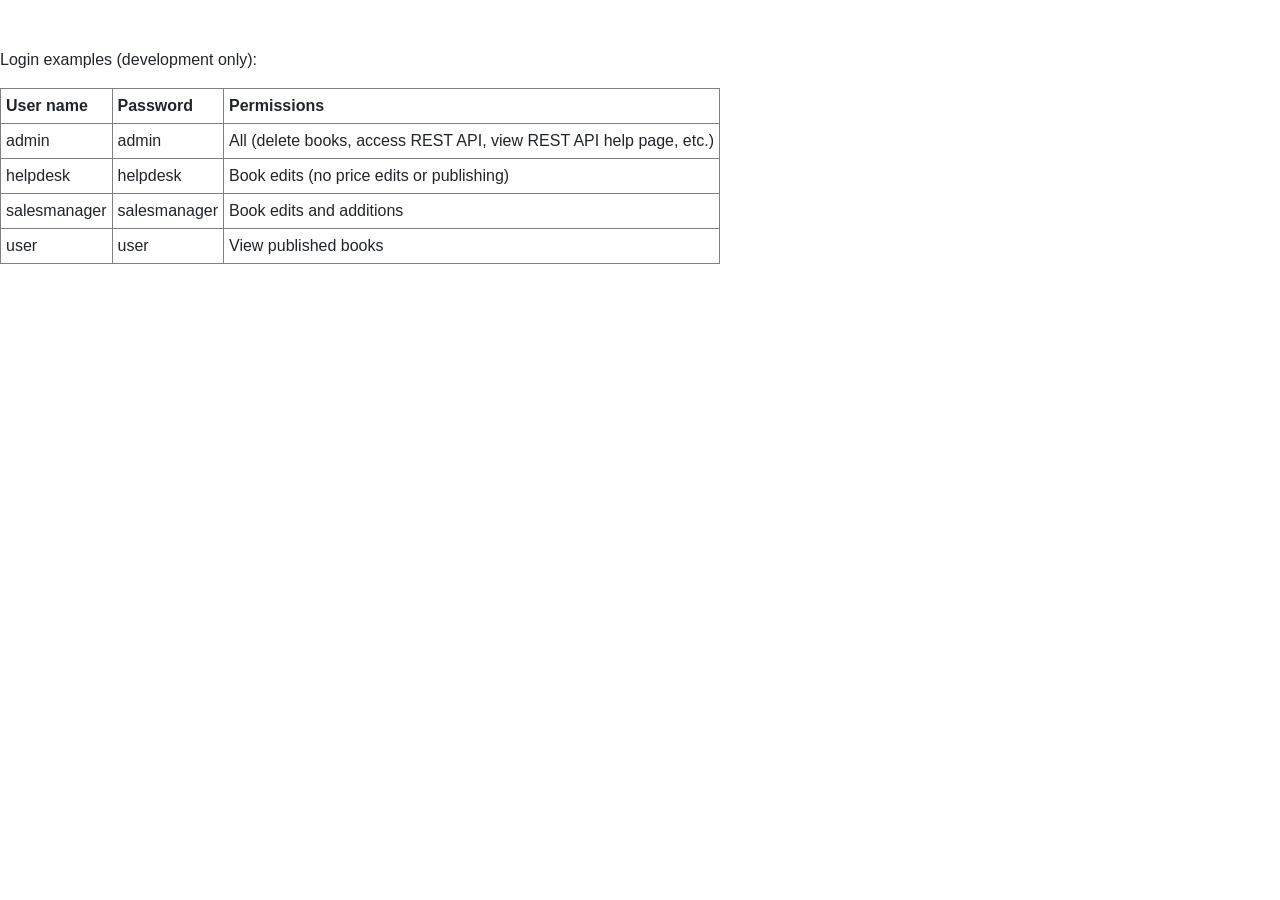
<file: bookstore/src/main/resources/templates/fragments/devusers.html>
<!DOCTYPE html>
<html lang="en" xmlns:th="http://www.thymeleaf.org">
<head>
	<link type="text/css" rel="stylesheet" href="../../static/css/bookstore.css" />
	<link type="text/css" rel="stylesheet" href="../../static/css/bootstrap.min.css" />
</head>

<body>

	<th:block th:fragment="devusers">
		<style>
		#devtable th, td {
			padding: 5px;
		}
		</style>

		<div style="position: absolute; margin-right: 1em;" class="mt-5">
			<p>Login examples (development only):</p>
			<table id="devtable" border="1">
				<tbody>
					<tr>
						<th>User name</th>
						<th>Password</th>
						<th>Permissions</th>
					</tr>
					<tr>
						<td>admin</td>
						<td>admin</td>
						<td>All (delete books, access REST API, view REST API help page, etc.)</td>
					</tr>
					<tr>
						<td>helpdesk</td>
						<td>helpdesk</td>
						<td>Book edits (no price edits or publishing)</td>
					</tr>
					<tr>
						<td>salesmanager</td>
						<td>salesmanager</td>
						<td>Book edits and additions</td>
					</tr>
					<tr>
						<td>user</td>
						<td>user</td>
						<td>View published books</td>
					</tr>
				</tbody>
			</table>
		</div>
	</th:block>
</body>
</html>
</file>
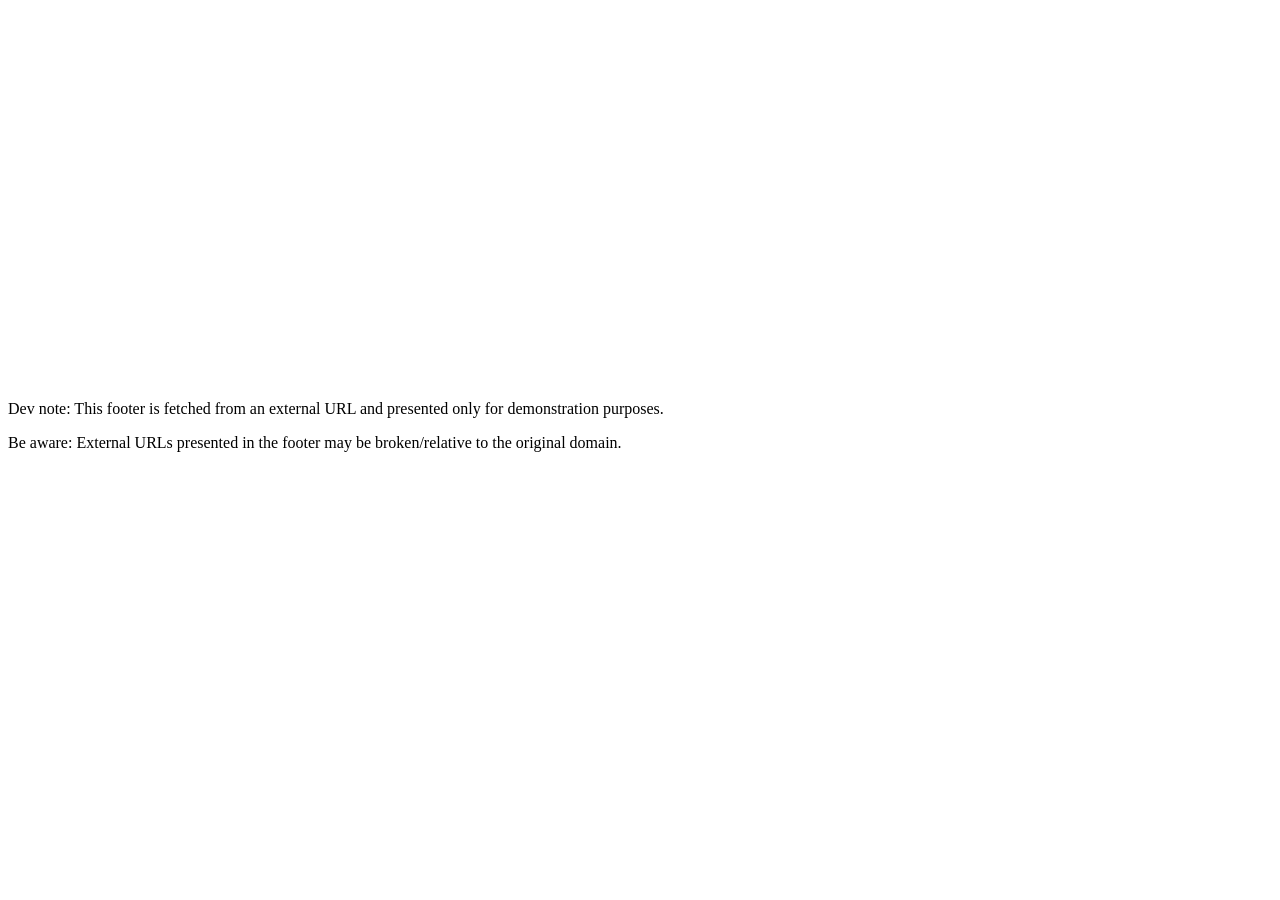
<file: bookstore/src/main/resources/templates/fragments/footerpart.html>
<!DOCTYPE html>
<html lang="en" xmlns:th="http://www.thymeleaf.org"
	xmlns:sec="http://www.thymeleaf.org/thymeleaf-extras-springsecurity5">
<head>
</head>

<body>

	<th:block th:fragment="footerpart">
	<!--/*
	We allow broken URLs on development phase since the page is not deployed to the
	target domain environment. Once fully implemented, footer relative URLs should work.
	*/-->

		<div style="margin-top: 400px;">

			<div th:if="${@environment.getActiveProfiles()[0] == 'dev'}">
				<p>Dev note: This footer is fetched from an external URL and presented only for demonstration purposes.</p>
				<p>Be aware: External URLs presented in the footer may be broken/relative to the original domain.</p>
			</div>

			<footer th:replace="${@ExternalUrl.getUrl('https://fjordtek.com/')} ? ~{https://fjordtek.com/ :: footer} : _"></footer>
			<!--/* [//div[@id='footer']]"  */-->

		</div>

		<link rel="stylesheet" type="text/css" href="https://fjordtek.com/css/style.css">
		<link rel="stylesheet" type="text/css" href="https://fjordtek.com/css/style2.css">
		<link rel="stylesheet" type="text/css" href="https://fjordtek.com/css/fontawesome-all.css?v2.9.3">
		<link rel="stylesheet" type="text/css" href="https://fjordtek.com/css/footer-and-social.css?v2.9.3">

	</th:block>
</body>
</html>
</file>
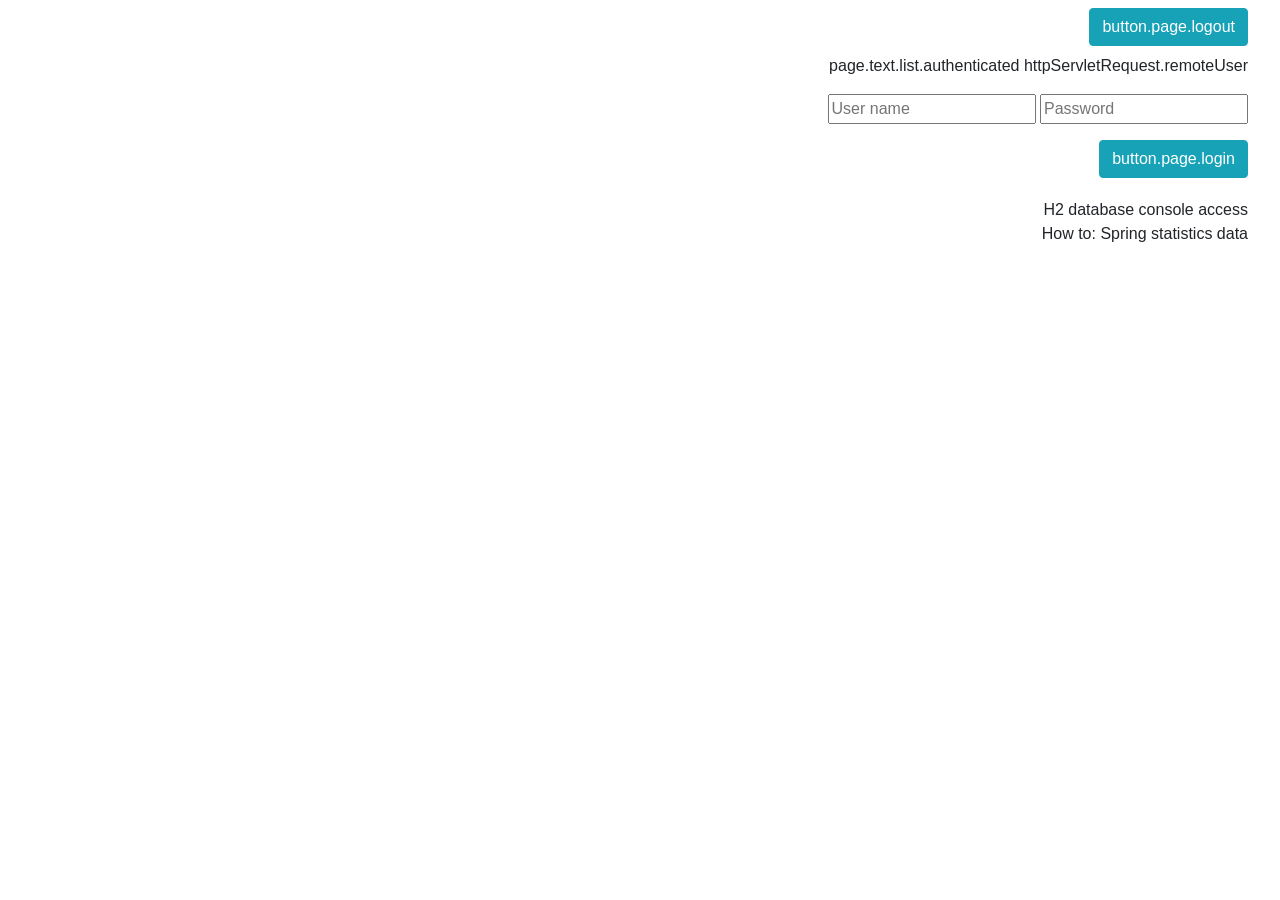
<file: bookstore/src/main/resources/templates/fragments/loginout.html>
<!DOCTYPE html>
<html lang="en" xmlns:th="http://www.thymeleaf.org"
	xmlns:sec="http://www.thymeleaf.org/thymeleaf-extras-springsecurity5">
<head>
	<link type="text/css" rel="stylesheet" href="../../static/css/bookstore.css" />
	<link type="text/css" rel="stylesheet" href="../../static/css/bootstrap.min.css" />
</head>

<body>

	<th:block th:fragment="loginout">
		<div id="bookstore-loginout">
		
			<!--/*
			HTML element blocks when a user is authenticated

			** START: logout elements **
			*/-->
			<div sec:authorize="isAuthenticated()">
				<div>
					<form th:action="@{__${@Pages.LOGOUT}__}" method="post">
						<button type="submit" class="btn btn-info"
						th:href="@{__${@Pages.LOGOUT}__}"
						th:text="${#messages.msgOrNull('button.page.logout')} ?: 'button.page.logout'">
						button.page.logout
						</button>
					</form>
				</div>
				<p class="mt-2"
				th:text="${#httpServletRequest.remoteUser} ? (${#messages.msgOrNull('page.text.list.authenticated')} ?: 'page.text.list.authenticated') + ' ' + ${#httpServletRequest.remoteUser} : 'httpServletRequest.remoteUser'">
				page.text.list.authenticated httpServletRequest.remoteUser
				</p>
			</div>
			<!--/*
			** END: logout elements **
			*/-->

			<!--/*
			HTML element blocks when a user is not authenticated

			** START: login elements **
			*/-->
			<div sec:authorize="isAnonymous()">
			
				<form th:action="@{__${@Pages.LOGIN}__}" method="post">
				
					<!--/*
					Keep normal id field as fallback (i.e. for defining plain HTML CSS styles)
					*/-->
					<input type="text"
					id="b_username"
					th:id="${@environment.getProperty('auth.field.username')}"
					th:name="${@environment.getProperty('auth.field.username')}"
					placeholder="User name"
					th:placeholder="#{auth.field.placeholder.username}"
					/>
					
					<!--/*
					Keep normal id field as fallback (i.e. for defining plain HTML CSS styles)
					*/-->
					<input type="password"
					id="b_password"
					th:id="${@environment.getProperty('auth.field.password')}"
					th:name="${@environment.getProperty('auth.field.password')}"
					placeholder="Password"
					th:placeholder="#{auth.field.placeholder.password}"
					/>

					<!--/*
					This element is filled only when authentication fails
					*/-->
					<p th:text="${authfailure}"></p>

					<div class="mt-2">
						<button type="submit" class="btn btn-info"
						name="login-submit" id="login-submit"
						th:text="${#messages.msgOrNull('button.page.login')} ?: 'button.page.login'">
						button.page.login
						</button>
					</div>
				</form>
				<div style="margin-top: 20px;">
					<th:block th:replace="${@environment.getActiveProfiles()[0] == 'dev'} ? ~{fragments/devusers :: devusers} : _"/>
				</div>
			</div>
			<!--/*
			** END: login elements **
			*/-->
			<div th:if="${@environment.getActiveProfiles()[0] == 'dev'}" style="margin: 10px 0;">
				<div><a th:href="@{__${@Pages.H2CONSOLE}__}">H2 database console access</a></div>
				<div><a th:href="@{__${@Pages.DEV}____${@Pages.DEVSTATSREF}__}">How to: Spring statistics data</a></div>
			</div>
		</div>
	</th:block>
</body>
</html>
</file>
<file: bookstore/src/main/resources/static/css/bookstore.css>
/* Pekka Helenius <fincer89@hotmail.com>, Fjordtek 2020 */

.bookform-section {
	border-top: 1px dotted #888;
	padding-top: 1.5em;
}

.apiref-table-right {
	width: 50%;
}

.apiref-table-title {
	background-color: #48C;
	color: #FFF;
}

#bookstore-topform-base {
	display: flex;
	flex-direction: row;
	justify-content: space-between;
}

#bookstore-loginout {
	text-align: right;
	margin: 0.5em 2em;
}

.checkbox-base {
	display: flex;
	/*justify-content: space-between;*/
}

.checkbox-box {
	margin-left: 7.5em;
}
</file>
